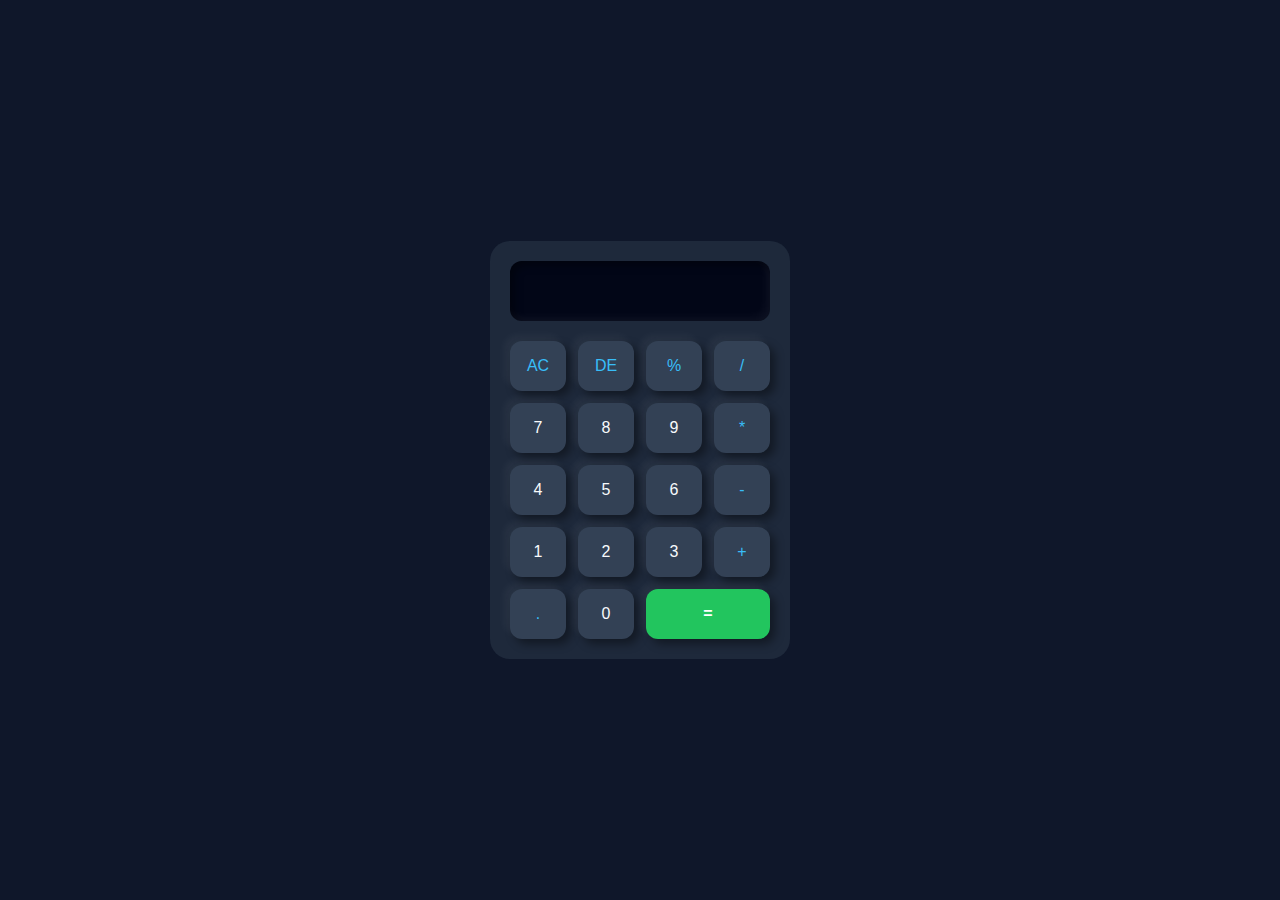
<file: Calculator/index.html>
<!DOCTYPE html>
<html lang="en">
<head>
    <meta charset="UTF-8">
    <title>Calculator</title>
    <link rel="stylesheet" href="./style.css">
</head>
<body>

<div class="calculator">
    <div class="display">
        <input type="text" name="display" id="Output Screen">
    </div>

    <div class="buttons">
        <button onclick="Clear()" class="action">AC</button>
        <button onclick="del()" class="action">DE</button>
        <button onclick="display('%')" class="action">%</button>
        <button onclick="display('/')" class="operator">/</button>

        <button onclick="display('7')">7</button>
        <button onclick="display('8')">8</button>
        <button onclick="display('9')">9</button>
        <button onclick="display('*')" class="operator">*</button>

        <button onclick="display('4')">4</button>
        <button onclick="display('5')">5</button>
        <button onclick="display('6')">6</button>
        <button onclick="display('-')" class="operator">-</button>

        <button onclick="display('1')">1</button>
        <button onclick="display('2')">2</button>
        <button onclick="display('3')">3</button>
        <button onclick="display('+')" class="operator">+</button>

        <button onclick="display('.')" class="action">.</button>
        <button onclick="display('0')">0</button>
        <button onclick="Calculator()" class="equal">=</button>
    </div>
</div>

<script src="./script.js"></script>
</body>
</html>
</file>
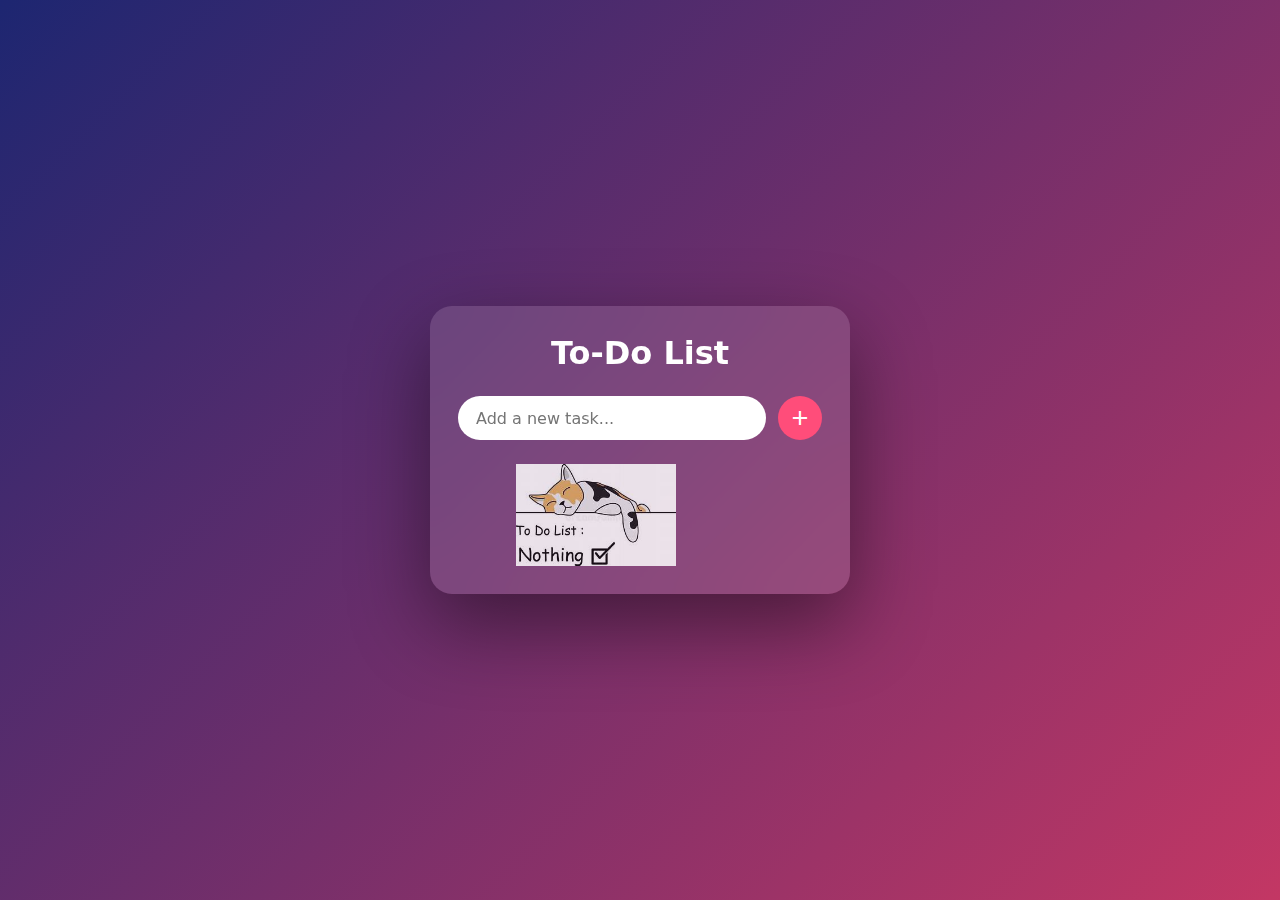
<file: To-Do List/index.html>
<!DOCTYPE html>
<html lang="en">
<head>
    <meta charset="UTF-8">
    <meta name="viewport" content="width=device-width, initial-scale=1.0">
    <title>to-do app</title>
    <link rel="stylesheet" href="./style.css">
    <link href="https://fonts.googleapis.com/css2?family=Material+Symbols+Outlined"
      rel="stylesheet">
</head>
<body>

    <div class="cointainer">

        <div class="todo-app">
            <h1>To-Do List</h1>
            <form action="" class="input-area">
                <input type="text" id="task-input" placeholder="Add a new task..." >
                <button type="submit" id="add-task-bnt"><span class="material-symbols-outlined">add</span></button>
            </form>

            <div class="todos-cointainer">
                <ul id="task-list"></ul>
                <img  class="empty-image" src="./assets/image.png" alt="">
            </div>

        </div>
    </div>

    <script src="./script.js"></script>
</body>
</html>
</file>
<file: Calculator/style.css>
* {
    box-sizing: border-box;
    font-family: Arial, sans-serif;
}

body {
    margin: 0;
    height: 100vh;
    display: flex;
    justify-content: center;
    align-items: center;
    background: #0F172A;
}

.calculator {
    width: 300px;
    background: #1E293B;
    padding: 20px;
    border-radius: 20px;
}

.display {
    margin-bottom: 20px;
}

.display input {
    width: 100%;
    height: 60px;
    border: none;
    outline: none;
    border-radius: 12px;

    background: #020617 ;
    color: #ffffff;
    font-size: 28px;
    text-align: right;
    padding: 0 12px;

    box-shadow:
        inset 4px 4px 8px rgba(0,0,0,0.4),
        inset -4px -4px 8px rgba(255,255,255,0.05);
}


.buttons {
    display: grid;
    grid-template-columns: repeat(4, 1fr);
    gap: 12px;
}

button {
    height: 50px;
    border-radius: 12px;
    border: none;
    font-size: 16px;
    cursor: pointer;
    background: #334155;
    color: #F8FAFC ;

    box-shadow:
        5px 5px 10px rgba(0,0,0,0.4),
        -5px -5px 10px rgba(255,255,255,0.05);
}

button:active {
    box-shadow:
        inset 4px 4px 8px rgba(0,0,0,0.4),
        inset -4px -4px 8px rgba(255,255,255,0.05);
}

.operator {
    color: #38BDF8 ;
}

.action {
    color:#38BDF8 ;
}

.equal {
    grid-column: span 2;
    background: #22C55E ;
    color: #ffffff;
    font-weight: bold;
}
</file>
<file: To-Do List/style.css>
* {
    margin: 0;
    padding: 0;
    box-sizing: border-box;
    font-family: "Inter", system-ui, sans-serif;
}

/* Background */
body {
    min-height: 100vh;
    display: flex;
    justify-content: center;
    align-items: center;

    background: linear-gradient(135deg, #1d2671, #c33764);
}

/* Container */
.cointainer {
    width: 100%;
    display: flex;
    justify-content: center;
    padding: 20px;
}

/* App Card */
.todo-app {
    width: 100%;
    max-width: 420px;
    padding: 28px;
    border-radius: 22px;

    background: rgba(255, 255, 255, 0.12);
    backdrop-filter: blur(18px);
    box-shadow: 0 30px 80px rgba(0, 0, 0, 0.45);

    display: flex;
    flex-direction: column;
    gap: 24px;
    color: white;
}

.todo-app h1 {
    text-align: center;
    font-size: 2rem;
    font-weight: 600;
}

/* Input */
.input-area {
    display: flex;
    gap: 12px;
}

.input-area input {
    flex: 1;
    padding: 12px 18px;
    border-radius: 30px;
    border: none;
    outline: none;
    font-size: 1rem;
}

.input-area button {
    width: 44px;
    height: 44px;
    border-radius: 50%;
    border: none;
    cursor: pointer;

    background: #ff4d7a;
    color: white;

    display: flex;
    align-items: center;
    justify-content: center;

    transition: transform 0.2s ease, background 0.2s ease;
}

.input-area button:hover {
    transform: scale(1.1);
    background: #ff2f65;
}

/* Todos */
.todos-cointainer {
    width: 100%;
    display: flex;
    justify-content: center;
}

#task-list {
    width: 100%;
    list-style: none;
    display: flex;
    flex-direction: column;
    gap: 12px;
}

/* Task item */
#task-list li {
    display: flex;
    align-items: center;
    gap: 12px;

    padding: 12px 16px;
    border-radius: 30px;

    background: rgba(255, 255, 255, 0.15);
    transition: transform 0.2s ease, box-shadow 0.2s ease;
}

#task-list li:hover {
    transform: translateY(-2px);
    box-shadow: 0 10px 25px rgba(0, 0, 0, 0.25);
}

/* Checkbox */
.checkbox {
    min-width: 20px;
    height: 20px;
    border-radius: 50%;
    border: 2px solid white;
    appearance: none;
    cursor: pointer;
    display: flex;
    align-items: center;
    justify-content: center;
}

.checkbox:checked {
    background: #ff4d7a;
    border-color: #ff4d7a;
}

.checkbox:checked::before {
    content: "✓";
    font-size: 14px;
    color: white;
}

/* Task text */
#task-list li span {
    flex: 1;
    font-size: 0.95rem;
    word-break: break-word;
}

/* Completed */
#task-list li.completed span {
    text-decoration: line-through;
    opacity: 0.6;
}

/* Buttons */
.task-buttons {
    display: flex;
    gap: 8px;
}

.task-buttons button {
    width: 30px;
    height: 30px;
    border-radius: 50%;
    border: none;
    cursor: pointer;

    display: flex;
    align-items: center;
    justify-content: center;

    color: white;
    transition: transform 0.2s ease;
}

.task-buttons button:hover {
    transform: scale(1.15);
}

.edit-bnt {
    background: #fbbf24;
}

.delete-bnt {
    background: #ef4444;
}

/* Empty image */
.empty-image {
    width: 160px;
    opacity: 0.85;
}
</file>
